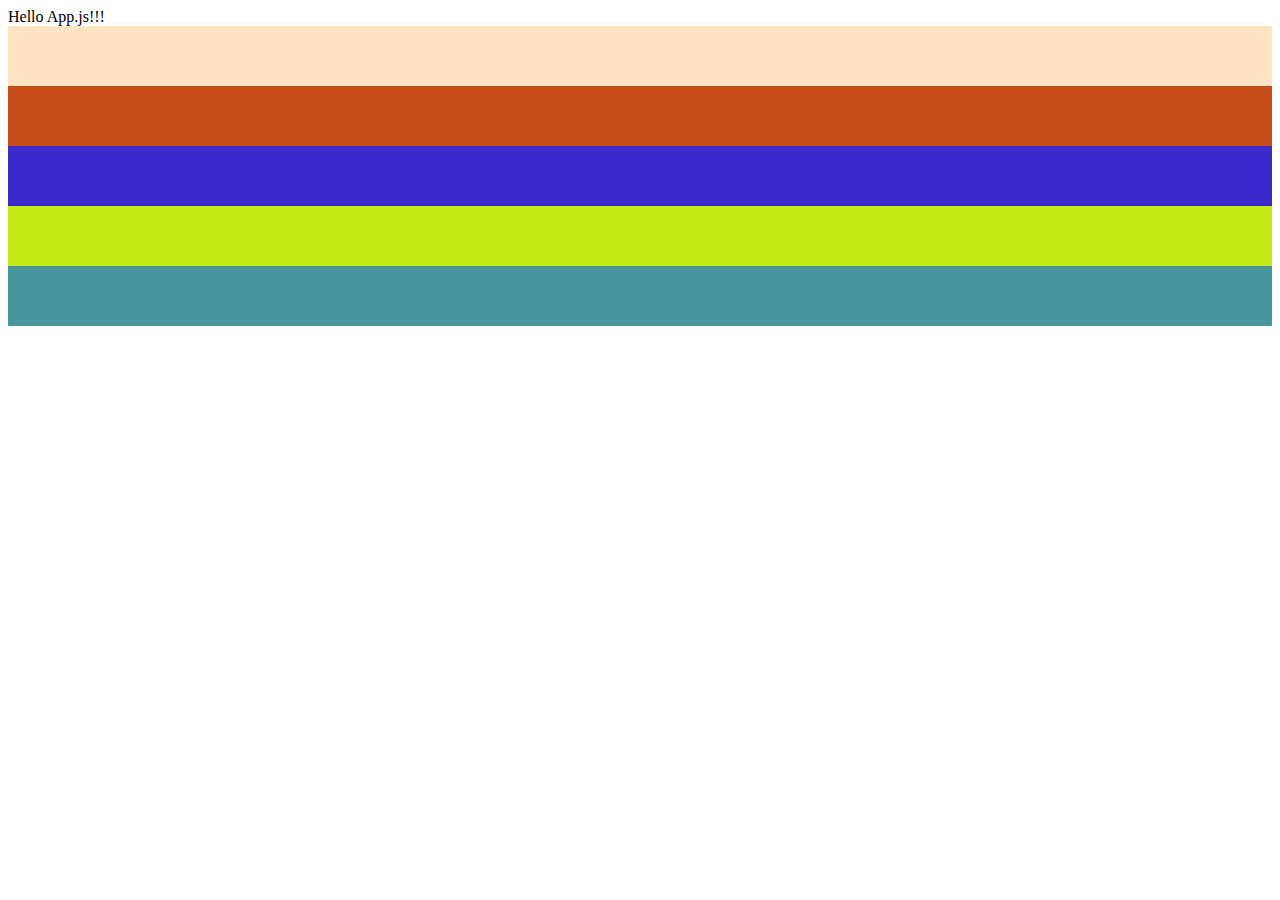
<file: index.html>
<!DOCTYPE html>
<html lang="en">
<head>
    <meta charset="UTF-8">
    <meta name="viewport" content="width=device-width, initial-scale=1.0">
    <title>Document</title>
<script defer src="bundel.js"></script></head>
<body>
    <div id="root">
        
    </div>    
</body>
</html>
</file>
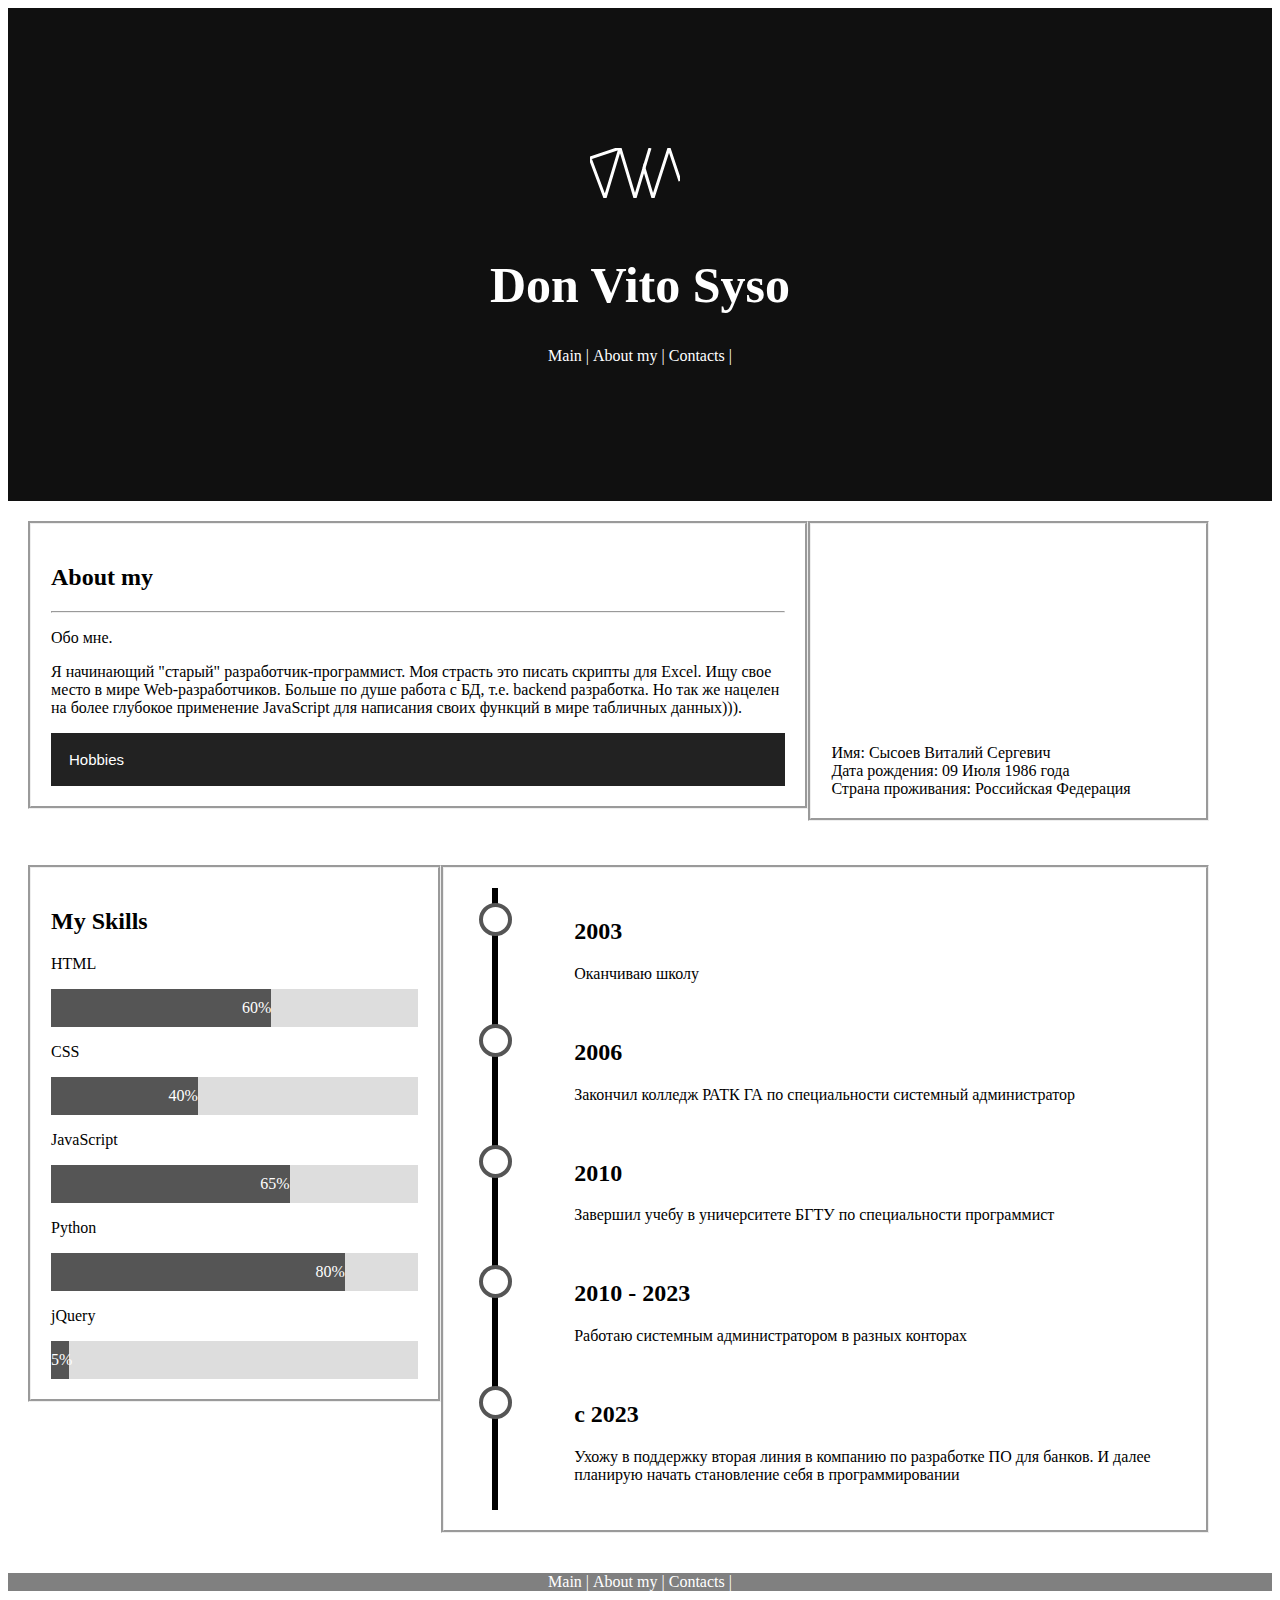
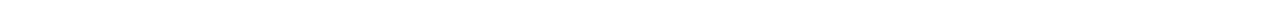
<file: index_PRACTIC1.html>
<!DOCTYPE html>
<html lang="en">
<header>
    <link rel="stylesheet" href="style.css">
    <link rel="stylesheet" href="https://fonts.googleapis.com/css?family=Roboto:400,700&display=swap&subset=cyrillic"> 
    <meta charset="UTF-8">
    <title>Full stack developer.</title>

    <header class="wrapper-container">
        <div class="wrapper-header">
            <div class="logo container">
                <svg width="90" height="50">
                    <polyline points="30,0 15,50 0,10 30,0 45,50 54,20 63,50 79,0 90,33" stroke="white" fill="none" stroke-width="3"/>
                    <line x1="54" y1="20" x2="60" y2="0" stroke="white" stroke-width="3"/>
                </svg>
            </div>
            <h1>Don Vito Syso</h1>

            <nav>
                <ul>
                    <a href="#"><li>Main | </li></a>
                    <a href="#"><li>About my | </li></a>
                    <a href="#"><li>Contacts | </li></a>
                </ul>
            </nav>
        </div>
    </header>

    <div class="grid-wrapper container content-my">
        <div class="about-my grid-item">
            <h2>About my</h2>
            <hr>
            <p>Обо мне.</p>
            <p>Я начинающий "старый" разработчик-программист. Моя страсть это писать скрипты для Excel. Ищу свое место в мире Web-разработчиков. Больше по душе работа с БД, т.е. backend разработка. Но так же нацелен на более глубокое применение JavaScript для написания своих функций в мире табличных данных))).</p>
            <button class="collapsible">Hobbies</button>
                <div class="content">
                    <p>книги | фильмы | шахматы</p>
                </div>
        </div>
        <div class="pasport grid-item">
            <div class="logo-my">

            </div>
            <p style="margin: auto;">Имя: Сысоев Виталий Сергевич</p>
            <p style="margin: auto;">Дата рождения: 09 Июля 1986 года</p>
            <p style="margin: auto;">Страна проживания: Российская Федерация</p>
        </div>
    </div>

    <div class="grid-wrapper container skill-my">
        <div class="skills-my grid-item">
            <h2>My Skills</h2>

            <p>HTML</p>
            <div class="container-skill">
                <div class="skills html">60%</div>
            </div>

            <p>CSS</p>
            <div class="container-skill">
                <div class="skills css">40%</div>
            </div>

            <p>JavaScript</p>
            <div class="container-skill">
                <div class="skills js">65%</div>
            </div>

            <p>Python</p>
            <div class="container-skill">
                <div class="skills python">80%</div>
            </div>

            <p>jQuery</p>
            <div class="container-skill">
                <div class="skills jquery">5%</div>
            </div>
        </div>

        <div class="history-my grid-item">
            <div class="timeline">
                <div class="containerline">
                    <div class="history-content">
                        <h2>2003</h2>
                        <p>Оканчиваю школу</p>
                    </div>
                </div>
                <div class="containerline">
                    <div class="history-content">
                        <h2>2006</h2>
                        <p>Закончил колледж РАТК ГА по специальности системный администратор</p>
                    </div>
                </div>
                <div class="containerline">
                    <div class="history-content">
                        <h2>2010</h2>
                        <p>Завершил учебу в уничерситете БГТУ по специальности программист</p>
                    </div>
                </div>
                <div class="containerline">
                    <div class="history-content">
                        <h2>2010 - 2023</h2>
                        <p>Работаю системным администратором в разных конторах</p>
                    </div>
                </div>
                <div class="containerline">
                    <div class="history-content">
                        <h2>c 2023</h2>
                        <p>Ухожу в поддержку вторая линия в компанию по разработке ПО для банков. И далее планирую начать становление себя в программировании </p>
                    </div>
                </div>
            </div>
        </div>
    </div>
    
</head>
<body>
  
<script>
    var coll = document.getElementsByClassName("collapsible");
    var i;
    
    for (i = 0; i < coll.length; i++) {
      coll[i].addEventListener("click", function() {
        this.classList.toggle("active");
        var content = this.nextElementSibling;
        if (content.style.maxHeight){
          content.style.maxHeight = null;
        } else {
          content.style.maxHeight = content.scrollHeight + "px";
        } 
      });
    }
</script>

<footer style="background-color: gray;">
    <nav>
        <ul>
            <a href="#"><li>Main | </li></a>
            <a href="#"><li>About my | </li></a>
            <a href="#"><li>Contacts | </li></a>
        </ul>
    </nav>
</footer>
</body>
</html>
</file>
<file: style.css>
.wrapper-container{
    background-color: #101010;
    background-image: url("https://images.unsplash.com/photo-1518837695005-2083093ee35b?ixlib=rb-1.2.1&ixid=MnwxMjA3fDB8MHxwaG90by1wYWdlfHx8fGVufDB8fHx8&auto=format&fit=crop&w=1470&q=80");
    background-size: 100% 100%;
  
    padding: 20px;
    min-height: 30px;
    display: flex;
    justify-content: center;
}

.logo{
    max-width: 100px;
    padding: 20px;
    margin: auto;
}

h1{
    color: rgb(255, 255, 255);
    font-size: 50px;
}

.wrapper-header{
    justify-content: center;
    padding: 100px;
    align-items: center;
}

ul{
    padding: unset;
    text-align: center;
}

a{
    color: white;
}

li{
    display: inline-block;
}

.grid-wrapper {
    display: inline-block;
    width: auto;
    padding: 20px;
}

.about-my {
    width: 60%;
    float: left;
    padding: 20px;
}

.pasport {
    width: 29%;
    float: left;
    padding: 20px;
}

.skills-my {
    width: 30%;
    float: left;
    padding: 20px;
}

.history-my {
    width: 59%;
    float: left;
    padding: 20px;
}

.logo-my {
    background-image: url("https://i.postimg.cc/wMTjW87v/IMG-2975.jpg");
    background-size: 100% 100%;
    width: 200px;
    height: 200px;
    margin: auto;
}

.grid-item {
    border-style: groove;
}

@media screen and (max-width: 907px) {
    .grid-item {
        width: 89%;
        display: grid;
    }
    
    .about-my {
        padding-bottom: 40px;
    }
}

.collapsible {
    background-color: #222;
    color: white;
    cursor: pointer;
    padding: 18px;
    width: 100%;
    border: none;
    text-align: left;
    outline: none;
    font-size: 15px;
  }
  
  .active, .collapsible:hover {
    background-color: #000;
  }
  
  .content {
    padding: 0 18px;
    max-height: 0;
    overflow: hidden;
    transition: max-height 0.2s ease-out;
    background-color: #f1f1f1;
  }

  .container-skill {
    width: auto;
    background-color: #ddd;
  }
  
  .skills {
    text-align: right;
    padding-top: 10px;
    padding-bottom: 10px;
    color: white;
  }
  
  .html {width: 60%; background-color: #555;}
  .css {width: 40%; background-color: #555;}
  .js {width: 65%; background-color: #555;}
  .python {width: 80%; background-color: #555;}
  .jquery {width: 5%; background-color: #555;}

  /* The actual timeline (the vertical ruler) */
.timeline {
    position: relative;
    max-width: 1200px;
    margin: 0 auto;
  }
  
  /* The actual timeline (the vertical ruler) */
  .timeline::after {
    content: '';
    position: absolute;
    width: 6px;
    background-color: black;
    top: 0;
    bottom: 0;
    left: 31px;
    margin-left: -3px;
  }
  
  /* Container around content */
  .containerline {
    padding: 10px 40px;
    position: relative;
    background-color: inherit;
    width: 100%;
  }
  
  /* The circles on the timeline */
  .containerline::after {
    content: '';
    position: absolute;
    width: 25px;
    height: 25px;
    right: -17px;
    left: 15px;
    background-color: white;
    border: 4px solid #555;
    top: 15px;
    border-radius: 50%;
    z-index: 1;
  }
  
  /* The actual content */
  .history-content {
    padding-left: 70px;
    padding-right: 25px;
    }
</file>
